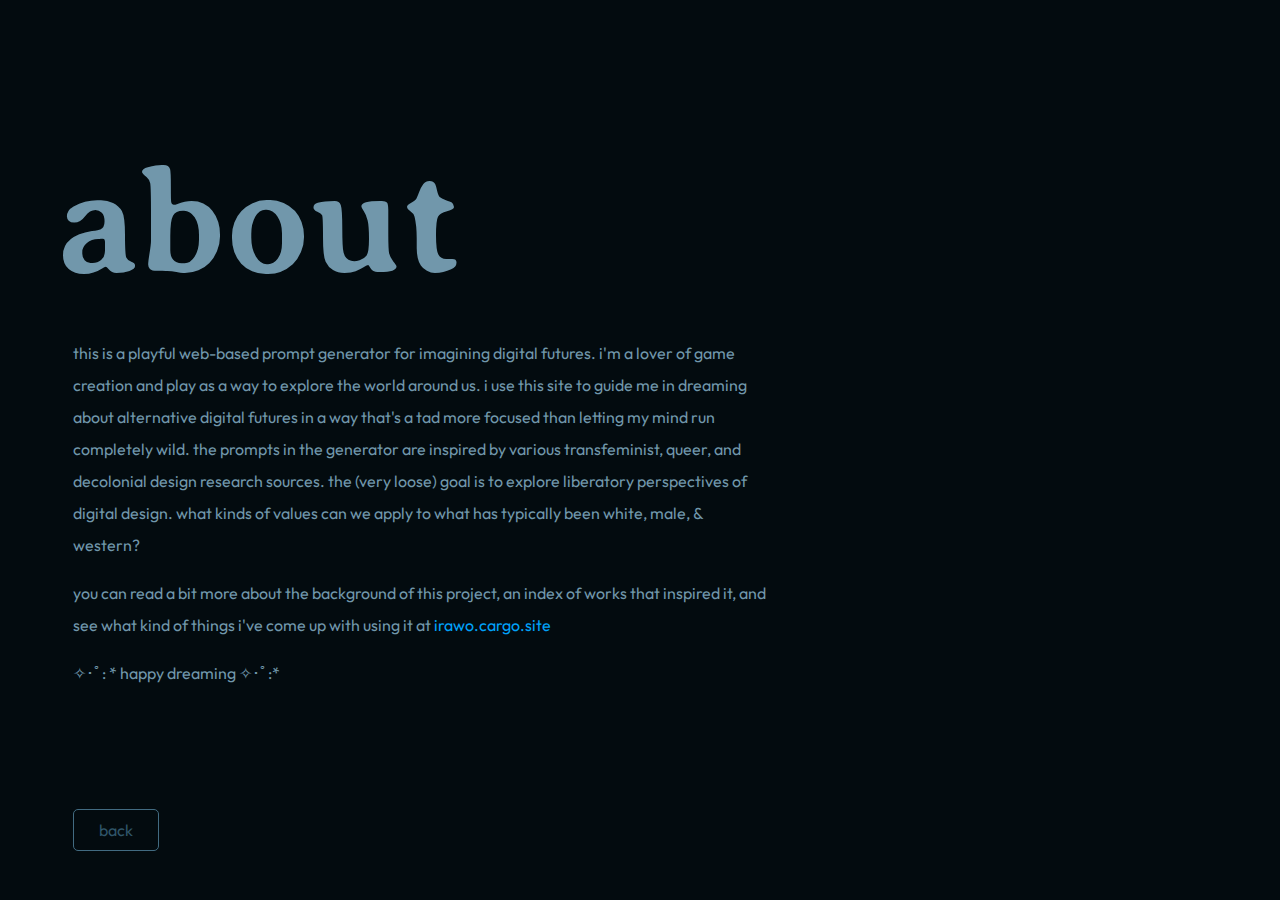
<file: about.html>
<!DOCTYPE html>
<html lang="">
  <head>
    <meta charset="utf-8">
    <meta name="viewport" content="width=device-width, initial-scale=1.0">
    <title>dreaming digital</title>

    <link rel="preconnect" href="https://fonts.googleapis.com"> 
    <link rel="preconnect" href="https://fonts.gstatic.com" crossorigin> 
    <link href="https://fonts.googleapis.com/css2?family=Averia+Serif+Libre:ital@0;1&family=Outfit&display=swap" rel="stylesheet">

    <style>
      body {
        background-color: rgb(3, 11, 15);
        height: 100%;
        overflow-y: hidden;
        overflow-x: hidden;
        padding: 50px;
        font-family: 'Outfit', sans-serif;
      }
      
      p {
        display:block;
        position: relative; 
        padding-left: 15px;
        font-family: 'Outfit', sans-serif;
        color: rgb(113, 151, 171);
        bottom: 50px;
        inline-size: 60%;
        overflow-wrap: break-word;
        line-height: 2;
      }

      h1 {
        font-family: 'Averia Serif Libre', serif;
        font-size: 150px;
        line-height: 0.85;
        color: rgb(113, 151, 171);
      }

      #mybutton {
        position: absolute;
        bottom: 5%;
        padding: 15px;
        background-color: rgb(3, 11, 15);
        color: rgb(113, 151, 171);
      }

      .back-btn {
        color: rgb(48, 86, 106);
        background-color: rgb(3, 11, 15);
        border: 1px solid rgb(66, 107, 129);
        padding: 10px 25px;
        font-size: 16px;
        cursor: pointer;
        border-radius: 5px;
        font-family: 'Outfit', sans-serif;
      }

      .back-btn:hover {
        background-color: rgb(66, 107, 129);
        color: rgb(3, 11, 15);
      }

      a {
        color: rgb(0, 162, 249);
        position: relative; 
        text-decoration: none;
      }

    </style>
  </head>

  <body>
    <div style="position: relative; top: 0px;">
      <h1>about</h1>
      <p>this is a playful web-based prompt generator for imagining digital futures. i'm a lover of game creation and play as a way to explore the world around us. i use this site to guide me in dreaming about alternative digital futures in a way that's a tad more focused than letting my mind run completely wild. the prompts in the generator are inspired by various transfeminist, queer, and decolonial design research sources. the (very loose) goal is to explore liberatory perspectives of digital design. what kinds of values can we apply to what has typically been white, male, & western?</p>
      
      <p>you can read a bit more about the background of this project, an index of works that inspired it, and see what kind of things i've come up with using it at <a href="https://irawo.cargo.site/DREAMING-DIGITAL">irawo.cargo.site</a></p>
      
      <p>✧･ﾟ: * happy dreaming ✧･ﾟ:*</p>
    </div>
    <div id="mybutton">
      <a class="back-btn" href="index.html">back</a>
    </div>
  </body>
  
</html>
</file>
